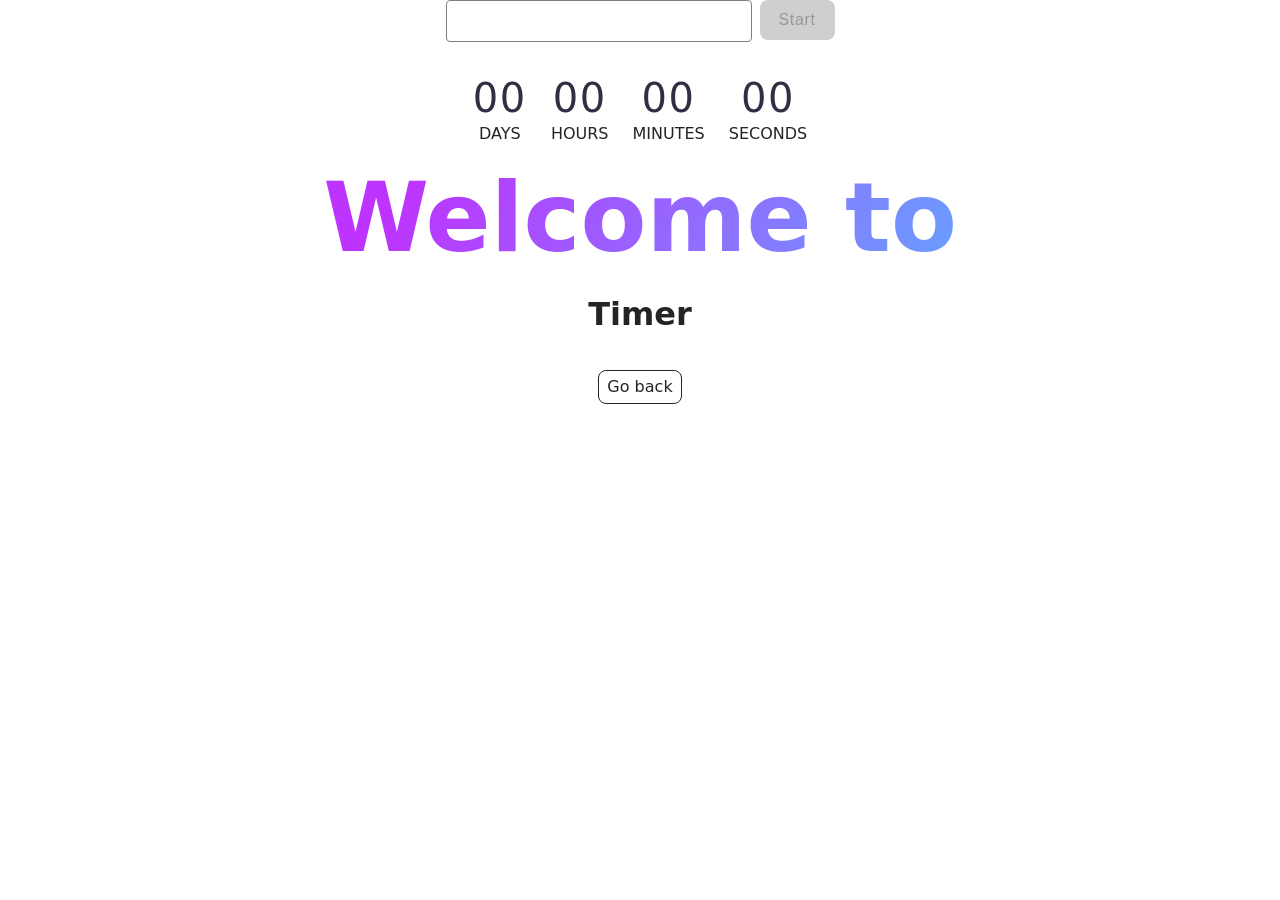
<file: src/1-timer.html>
<!DOCTYPE html>
<html lang="en">
  <head>
    <meta charset="UTF-8" />
    <meta http-equiv="X-UA-Compatible" content="IE=edge" />
    <meta name="viewport" content="width=device-width, initial-scale=1.0" />
    <title>Timer</title>
    <link rel="stylesheet" href="./css/styles.css" />
  </head>
  <body>
    <load
      src="./partials/header.html"
      icon-path="./img/sprite.svg#logo"
      highlight-act="active"
    />
    <main>
      <div class="container">
        <form class="form-timer">
          <input type="text" id="datetime-picker" />
          <button type="button" data-start disabled>Start</button>
        </form>
      <div class="timer">
        <div class="field">
          <span class="value" data-days>00</span>
          <span class="label">Days</span>
        </div>
        <div class="field">
          <span class="value" data-hours>00</span>
          <span class="label">Hours</span>
        </div>
        <div class="field">
          <span class="value" data-minutes>00</span>
          <span class="label">Minutes</span>
        </div>
        <div class="field">
          <span class="value" data-seconds>00</span>
          <span class="label">Seconds</span>
        </div>
      </div>

      <div class="container">
        <h1 class="main-title">
          <span class="main-title-gradient">Welcome to</span>Timer
        </h1>
        <a class="back-link" href="./index.html">Go back</a>
      </div>
    </main>
    <script type="module" src="./js/1-timer.js"></script>
  </body>
</html>
</file>
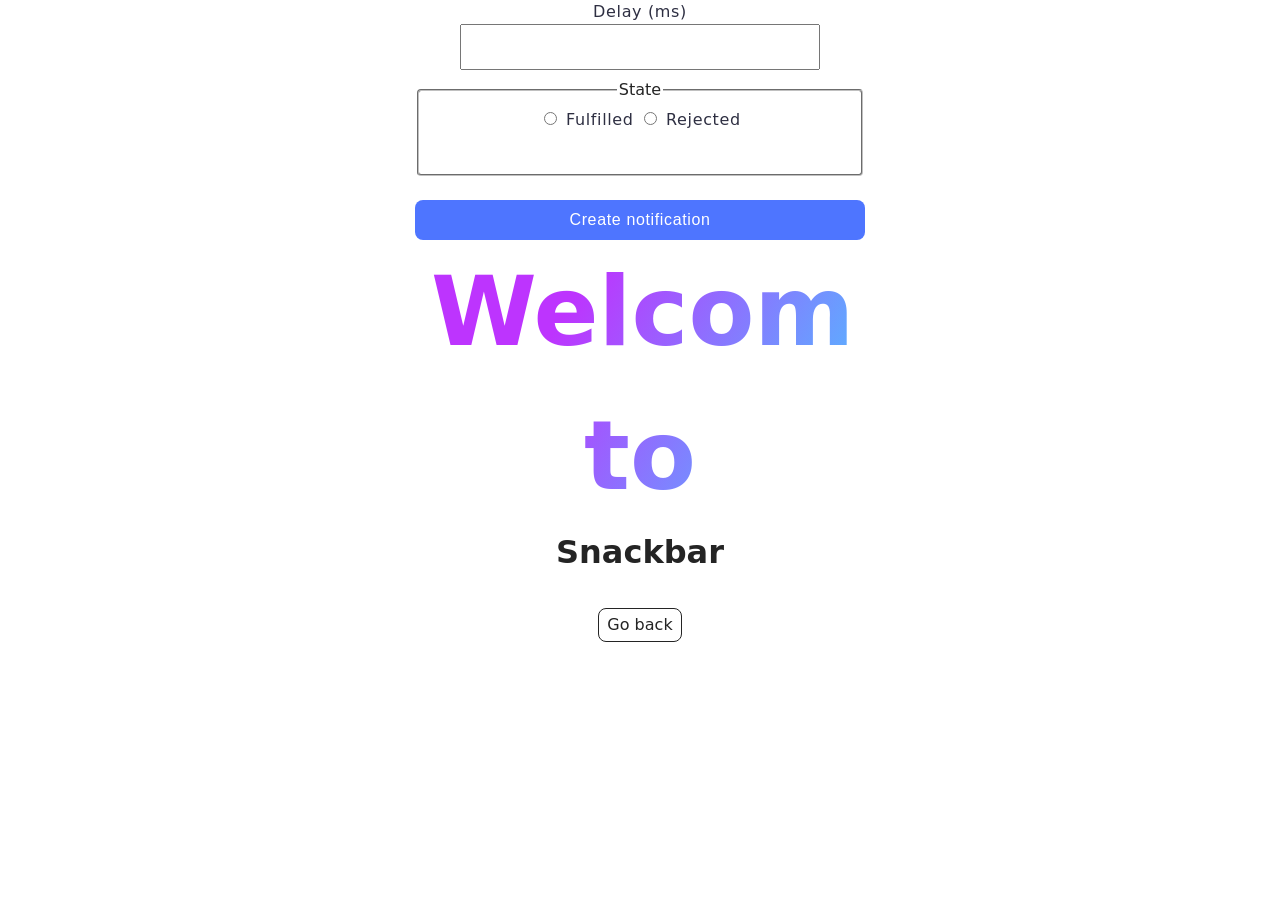
<file: src/2-snackbar.html>
<!DOCTYPE html>
<html lang="en">
  <head>
    <meta charset="UTF-8" />
    <meta http-equiv="X-UA-Compatible" content="IE=edge" />
    <meta name="viewport" content="width=device-width, initial-scale=1.0" />
    <title>Snackbar</title>
    <link rel="stylesheet" href="./css/styles.css" />
  </head>
  <body>
    <load
      src="./partials/header.html"
      icon-path="./img/sprite.svg#logo"
      highlight-curr="active"
    />
    <main>
      <div class="container-snackbar">
        <form class="form">
          <label>
            Delay (ms)
            <input type="number" name="delay" required />
          </label>

          <fieldset>
            <legend>State</legend>
            <label>
              <input type="radio" name="state" value="fulfilled" required />
              Fulfilled
            </label>
            <label>
              <input type="radio" name="state" value="rejected" required />
              Rejected
            </label>
          </fieldset>

          <button type="submit">Create notification</button>
        </form>
        <div class="container">
          <h1 class="main-title">
            <span class="main-title-gradient">Welcome to</span>Snackbar
          </h1>
          <a class="back-link" href="./index.html">Go back</a>
        </div>
      </div>
    </main>
    <script type="module" src="./js/2-snackbar.js"></script>
  </body>
</html>
</file>
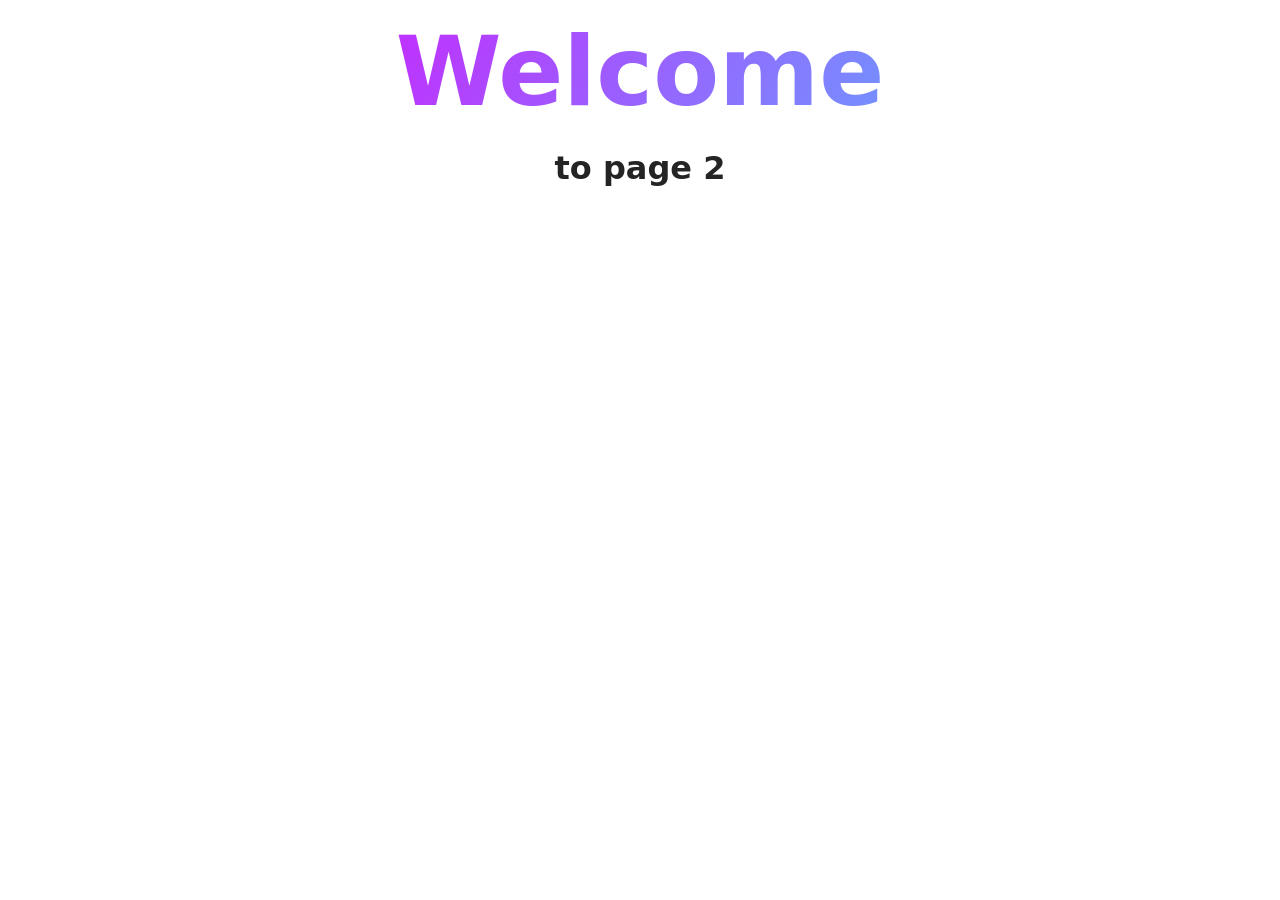
<file: src/page-2.html>
<!DOCTYPE html>
<html lang="en">
  <head>
    <meta charset="UTF-8" />
    <meta http-equiv="X-UA-Compatible" content="IE=edge" />
    <meta name="viewport" content="width=device-width, initial-scale=1.0" />
    <title>Page 2</title>
    <link rel="stylesheet" href="./css/styles.css" />
  </head>
  <body>
    <load
      src="./partials/header.html"
      icon-path="./img/sprite.svg#logo"
      highlight-act="active"
    />

    <main>
      <div class="container">
        <h1 class="main-title">
          <span class="main-title-gradient">Welcome</span> to page 2
        </h1>
        <load src="./partials/back-link.html" />
      </div>
    </main>

    <load src="./partials/footer.html" />
  </body>
</html>
</file>
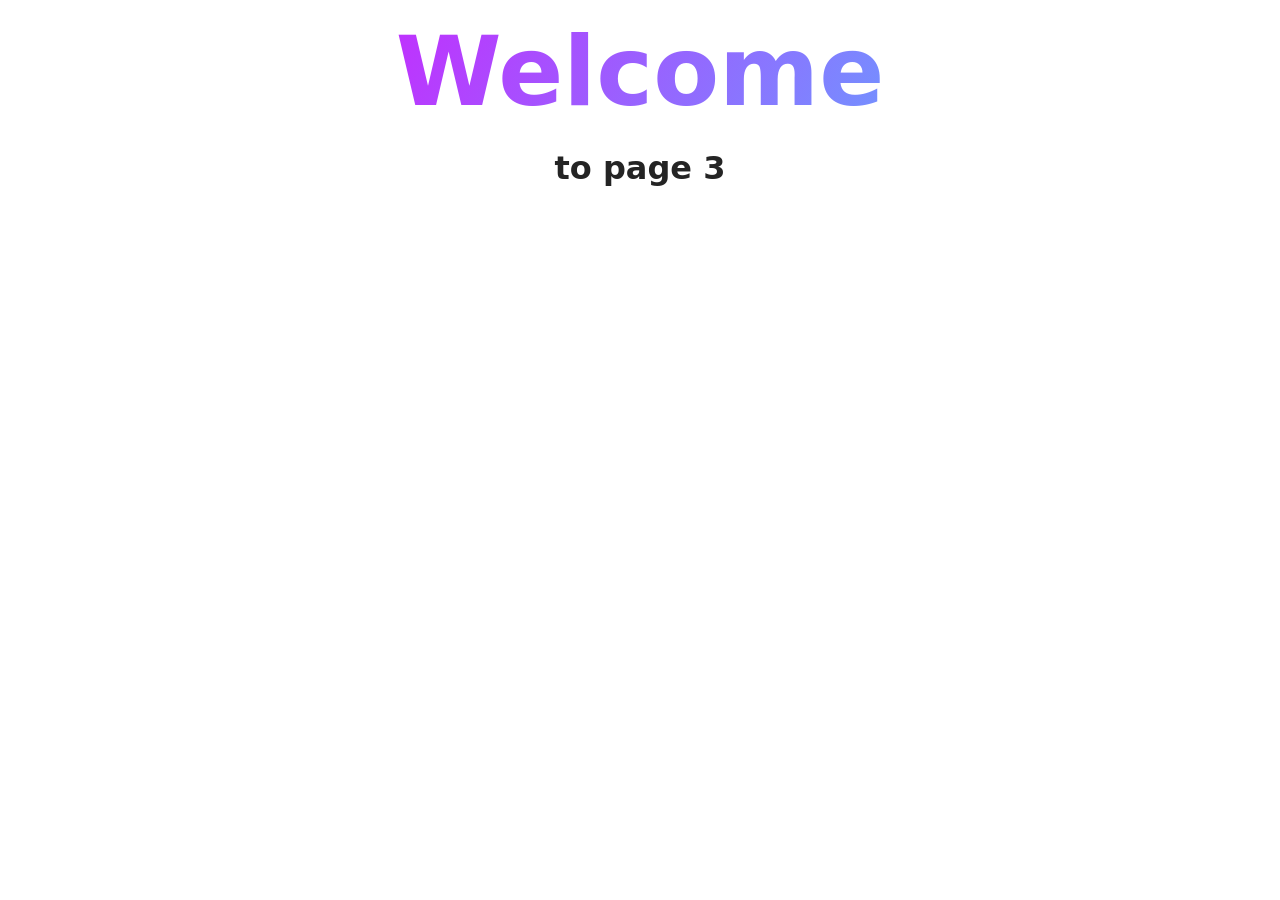
<file: src/page-3.html>
<!DOCTYPE html>
<html lang="en">
  <head>
    <meta charset="UTF-8" />
    <meta http-equiv="X-UA-Compatible" content="IE=edge" />
    <meta name="viewport" content="width=device-width, initial-scale=1.0" />
    <title>Page 3</title>
    <link rel="stylesheet" href="./css/styles.css" />
  </head>
  <body>
    <load
      src="./partials/header.html"
      icon-path="./img/sprite.svg#logo"
      highlight-curr="active"
    />

    <main>
      <div class="container">
        <h1 class="main-title">
          <span class="main-title-gradient">Welcome</span> to page 3
        </h1>
        <load src="./partials/back-link.html" />
      </div>
    </main>

    <load src="./partials/footer.html" />
  </body>
</html>
</file>
<file: src/css/styles.css>
/**
  |============================
  | include css partials with
  | default @import url()
  |============================
*/
/* Common styles */
@import url('./reset.css');
@import url('./base.css');
@import url('./container.css');
@import url('./animations.css');

/* Sections style */
@import url('./header.css');
@import url('./vite-promo.css');
@import url('./badges.css');
@import url('./back-link.css');
@import url('./footer.css');

.form-timer,
.timer {
  display: flex;
  flex-direction: row;
  justify-content: center;
  margin: 0 auto;
  max-width: 400px;
}

#datetime-picker {
  font-size: 16px;
  line-height: 1.5;
  letter-spacing: 0.04em;
  color: #2e2f42;
  border: 1px solid #808080;
  border-radius: 4px;
  width: 272px;
  padding: 8px 16px;
  margin-right: 8px;
}
#datetime-picker:hover {
  border-color: #000;
}

#datetime-picker:active,
#datetime-picker:focus {
  border-color: #4e75ff;
}

#datetime-picker:disabled {
  background-color: #fafafa;
  color: #808080;
  cursor: auto;
}

button {
  font-weight: 500;
  font-size: 16px;
  line-height: 1.5;
  letter-spacing: 0.04em;
  color: #fff;
  background-color: #4e75ff;
  border: none;
  border-radius: 8px;
  padding: 8px 16px;
  min-width: 75px;
  height: 40px;
}

button:hover {
  background-color: #6c8cff;
}

button:disabled {
  color: #989898;
  background-color: #cfcfcf;
}

.timer {
  padding-top: 32px;
  gap: 24px;
}

.field {
  display: flex;
  flex-direction: column;
}

.value {
  font-size: 40px;
  line-height: 1.2;
  letter-spacing: 0.04em;
  color: #2e2f42;
}

.label {
  text-transform: uppercase;
}

.container-snackbar {
  width: 450px;
  margin: 0 auto;
}

.form {
  display: flex;
  flex-direction: column;
}

label {
  font-size: 16px;
  line-height: 1.5;
  letter-spacing: 0.04em;
  color: #2e2f42;
  margin-bottom: 8px;
}

input[type='number'] {
  width: 352px;
  height: 40px;
}

fieldset {
  border-radius: 4px;
  height: 78px;
  margin-bottom: 24px;
}
</file>
